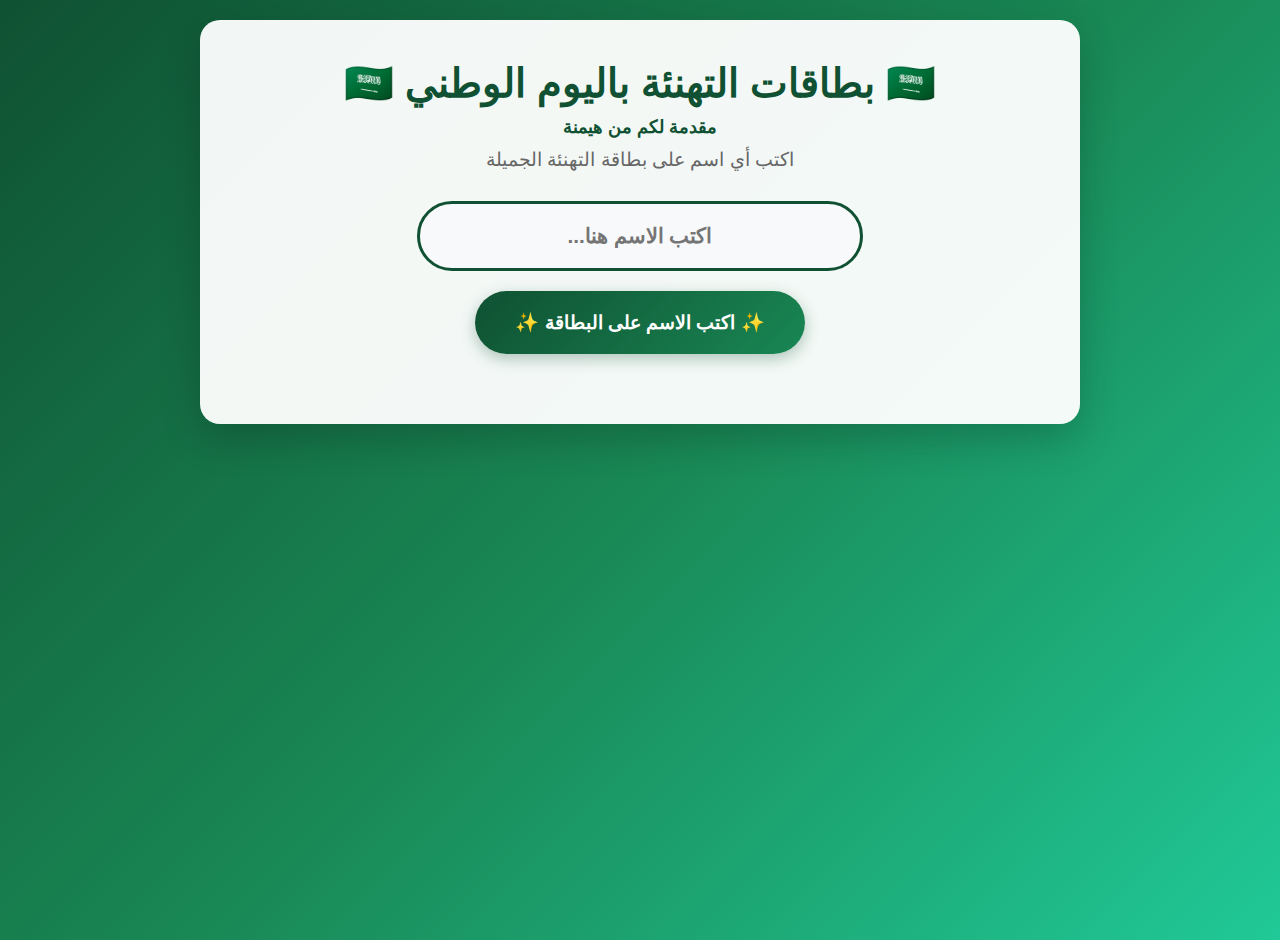
<file: index.html>
<!DOCTYPE html>
<html dir="rtl">
<head>
    <meta charset="UTF-8">
    <meta name="viewport" content="width=device-width, initial-scale=1.0">
    <title>بطاقات التهنئة باليوم الوطني</title>
    <link rel="icon" href="2.png" type="image/png">
    <style>
        body {
            font-family: 'Arial', sans-serif;
            background: linear-gradient(135deg, #0f5132 0%, #198754 50%, #20c997 100%);
            margin: 0;
            padding: 20px;
            min-height: 100vh;
            color: #333;
        }
        .container {
            max-width: 800px;
            margin: 0 auto;
            background: rgba(255, 255, 255, 0.95);
            padding: 40px;
            border-radius: 20px;
            box-shadow: 0 15px 40px rgba(0, 0, 0, 0.2);
            text-align: center;
        }
        .header {
            margin-bottom: 30px;
        }
        .header h1 {
            color: #0f5132;
            font-size: 2.5rem;
            margin: 0 0 10px 0;
            font-weight: bold;
        }
        .header p {
            color: #666;
            font-size: 1.2rem;
            margin: 0;
        }
        .input-section {
            margin: 30px 0;
        }
        #name {
            padding: 20px;
            font-size: 1.3rem;
            width: 100%;
            max-width: 400px;
            border: 3px solid #0f5132;
            border-radius: 50px;
            text-align: center;
            font-weight: 600;
            background: #f8f9fa;
            transition: all 0.3s ease;
        }
        #name:focus {
            outline: none;
            background: white;
            box-shadow: 0 0 0 5px rgba(15, 81, 50, 0.2);
        }
        .generate-btn {
            background: linear-gradient(135deg, #0f5132, #198754);
            color: white;
            border: none;
            padding: 20px 40px;
            font-size: 1.2rem;
            font-weight: 600;
            border-radius: 50px;
            cursor: pointer;
            margin-top: 20px;
            transition: all 0.3s ease;
            box-shadow: 0 5px 15px rgba(15, 81, 50, 0.3);
        }
        .generate-btn:hover {
            transform: translateY(-3px);
            box-shadow: 0 8px 25px rgba(15, 81, 50, 0.4);
        }
        .canvas-container {
            margin: 40px 0;
            padding: 20px;
            background: white;
            border-radius: 15px;
            box-shadow: 0 10px 30px rgba(0, 0, 0, 0.1);
        }
        #canvas {
            max-width: 100%;
            border-radius: 10px;
            box-shadow: 0 5px 15px rgba(0, 0, 0, 0.2);
            cursor: pointer;
        }
        .download-btn {
            background: linear-gradient(135deg, #17a2b8, #138496);
            color: white;
            border: none;
            padding: 15px 30px;
            font-size: 1.1rem;
            font-weight: 600;
            border-radius: 25px;
            cursor: pointer;
            margin: 20px 10px;
            transition: all 0.3s ease;
            box-shadow: 0 5px 15px rgba(23, 162, 184, 0.3);
        }
        .download-btn:hover {
            transform: translateY(-2px);
            box-shadow: 0 8px 20px rgba(23, 162, 184, 0.4);
        }
        .success-msg {
            background: linear-gradient(135deg, #d1eddb, #c3e6cb);
            color: #155724;
            padding: 20px;
            border-radius: 15px;
            margin: 20px 0;
            font-weight: 600;
            border: 2px solid #c3e6cb;
        }
        @media (max-width: 768px) {
            .container { padding: 20px; }
            .header h1 { font-size: 2rem; }
            #name { width: 90%; }
        }
    </style>
</head>
<body>
    <div class="container">
        <div class="header">
            <h1>🇸🇦 بطاقات التهنئة باليوم الوطني 🇸🇦</h1>
            <p style="color: #0f5132; font-weight: 600; font-size: 1.1rem; margin: 10px 0;">مقدمة لكم من هيمنة</p>
            <p>اكتب أي اسم على بطاقة التهنئة الجميلة</p>
        </div>
        
        <div class="input-section">
            <input type="text" id="name" placeholder="اكتب الاسم هنا...">
            <br>
            <button class="generate-btn" onclick="writeOnCard()">✨ اكتب الاسم على البطاقة ✨</button>
        </div>
        
        <div class="canvas-container" id="canvasContainer" style="display: none;">
            <canvas id="canvas"></canvas>
            <div>
                <button class="download-btn" onclick="download()">📥 تحميل البطاقة</button>
                <button class="download-btn" onclick="saveToGallery()">📱 حفظ في الصور</button>
                <button class="download-btn" onclick="shareCard()">📤 مشاركة</button>
                <button class="download-btn" onclick="newName()">✏️ اسم جديد</button>
            </div>
        </div>
    </div>

    <script>
        let canvas = document.getElementById('canvas');
        let ctx = canvas.getContext('2d');
        let img = new Image();

        // تحميل البطاقة تلقائياً
        img.onload = function() {
            canvas.width = img.width;
            canvas.height = img.height;
            console.log('تم تحميل البطاقة بنجاح!');
        }
        
        img.onerror = function() {
            alert('لم يتم العثور على card.png - تأكد من وجود الملف');
            console.log('خطأ في تحميل الصورة');
        }
        
        img.src = 'card.png'; // تحميل البطاقة الأصلية

        function writeOnCard() {
            let name = document.getElementById('name').value.trim();
            if (!name) {
                alert('اكتب اسمك أولاً!');
                return;
            }

            // التأكد من تحميل الصورة
            if (!img.complete || img.naturalWidth === 0) {
                alert('انتظر قليلاً حتى يتم تحميل البطاقة، ثم جرب مرة أخرى');
                return;
            }

            console.log('بدء كتابة الاسم:', name);
            
            // رسم الصورة الأصلية
            ctx.drawImage(img, 0, 0);
            console.log('تم رسم الصورة');

            // كتابة الاسم
            ctx.textAlign = 'center';
            let fontSize = Math.min(canvas.width, canvas.height) * 0.08;
            ctx.font = `bold ${fontSize}px Arial`;
            
            let x = canvas.width / 2;
            let y = canvas.height * 0.42;
            
            // كتابة الاسم مباشرة على الصورة
            ctx.fillStyle = '#0f5132'; // أخضر
            ctx.strokeStyle = 'white'; // حدود بيضاء للوضوح
            ctx.lineWidth = 3;
            
            ctx.strokeText(name, x, y); // حدود بيضاء
            ctx.fillText(name, x, y);   // النص الأخضر
            
            // إظهار البطاقة مع رسالة نجاح
            document.getElementById('canvasContainer').style.display = 'block';
            
            // إضافة رسالة نجاح
            let successMsg = document.createElement('div');
            successMsg.className = 'success-msg';
            successMsg.innerHTML = `🎉 تم إنشاء بطاقة التهنئة باسم "${name}" بنجاح! 🎉`;
            
            let container = document.getElementById('canvasContainer');
            if (!container.querySelector('.success-msg')) {
                container.insertBefore(successMsg, container.firstChild);
            }
        }

        function download() {
            let name = document.getElementById('name').value.trim();
            if (!name) {
                alert('يرجى كتابة اسم أولاً!');
                return;
            }
            
            // التأكد من وجود البطاقة
            if (canvas.width === 0 || canvas.height === 0) {
                alert('يرجى إنشاء البطاقة أولاً!');
                return;
            }
            
            // استخدام toBlob بدلاً من toDataURL
            canvas.toBlob(function(blob) {
                if (blob) {
                    // إنشاء URL للـ blob
                    let url = URL.createObjectURL(blob);
                    
                    // إنشاء رابط التحميل
                    let link = document.createElement('a');
                    link.href = url;
                    link.download = `بطاقة_تهنئة_${name}.png`;
                    
                    // تفعيل التحميل
                    document.body.appendChild(link);
                    link.click();
                    document.body.removeChild(link);
                    
                    // تنظيف الـ URL
                    setTimeout(() => {
                        URL.revokeObjectURL(url);
                    }, 100);
                    
                    alert('تم تحميل البطاقة بنجاح! 📥');
                } else {
                    // إذا فشل toBlob، استخدم الطريقة القديمة
                    try {
                        let link = document.createElement('a');
                        link.href = canvas.toDataURL('image/png');
                        link.download = `بطاقة_تهنئة_${name}.png`;
                        document.body.appendChild(link);
                        link.click();
                        document.body.removeChild(link);
                        alert('تم تحميل البطاقة! 📥');
                    } catch (e) {
                        alert('عذراً، المتصفح لا يدعم التحميل المباشر. اضغط كليك يمين على البطاقة واختر "حفظ الصورة"');
                    }
                }
            }, 'image/png', 1.0);
        }
        
        function openInNewTab() {
            let name = document.getElementById('name').value.trim();
            if (!name) {
                alert('يرجى كتابة اسم أولاً!');
                return;
            }
            
            // حل بسيط: تحويل Canvas إلى صورة وعرضها
            try {
                let dataURL = canvas.toDataURL('image/png', 1.0);
                
                // إنشاء عنصر صورة جديد
                let img = document.createElement('img');
                img.src = dataURL;
                img.style.cssText = `
                    position: fixed;
                    top: 50%;
                    left: 50%;
                    transform: translate(-50%, -50%);
                    max-width: 90vw;
                    max-height: 90vh;
                    z-index: 10000;
                    border-radius: 10px;
                    box-shadow: 0 10px 30px rgba(0,0,0,0.5);
                    cursor: pointer;
                `;
                
                // إنشاء خلفية
                let overlay = document.createElement('div');
                overlay.style.cssText = `
                    position: fixed;
                    top: 0;
                    left: 0;
                    width: 100%;
                    height: 100%;
                    background: rgba(0,0,0,0.8);
                    z-index: 9999;
                    display: flex;
                    align-items: center;
                    justify-content: center;
                    flex-direction: column;
                `;
                
                // رسالة
                let message = document.createElement('div');
                message.style.cssText = `
                    color: white;
                    font-size: 1.2rem;
                    margin-bottom: 20px;
                    text-align: center;
                `;
                message.innerHTML = `
                    <h3>بطاقة تهنئة - ${name}</h3>
                    <p>اضغط كليك يمين على الصورة واختر "حفظ الصورة"</p>
                    <p style="font-size: 0.9rem; opacity: 0.8;">اضغط في أي مكان للإغلاق</p>
                `;
                
                overlay.appendChild(message);
                overlay.appendChild(img);
                
                // إغلاق عند النقر
                overlay.addEventListener('click', function() {
                    document.body.removeChild(overlay);
                });
                
                // إضافة للصفحة
                document.body.appendChild(overlay);
                
            } catch (error) {
                alert('حدث خطأ. جرب الضغط كليك يمين على البطاقة واختر "حفظ الصورة"');
            }
        }

        // حفظ في الصور (للجوال خاصة)
        function saveToGallery() {
            let name = document.getElementById('name').value.trim();
            if (!name) {
                alert('يرجى كتابة اسم أولاً!');
                return;
            }
            
            // تحويل Canvas إلى Blob
            canvas.toBlob(function(blob) {
                if (blob) {
                    // للجوال: استخدام Web Share API مع الملف
                    if (navigator.share && navigator.canShare && navigator.canShare({ files: [new File([blob], 'temp.png', { type: 'image/png' })] })) {
                        const file = new File([blob], `بطاقة_تهنئة_${name}.png`, { type: 'image/png' });
                        navigator.share({
                            title: 'بطاقة تهنئة باليوم الوطني',
                            text: `بطاقة تهنئة باسم ${name}`,
                            files: [file]
                        }).then(() => {
                            alert('تم! يمكنك الآن حفظ الصورة في معرض الصور 📱');
                        }).catch(() => {
                            // إذا فشل، استخدم الطريقة العادية
                            fallbackSave(blob, name);
                        });
                    } else {
                        // للكمبيوتر أو الجوالات القديمة
                        fallbackSave(blob, name);
                    }
                } else {
                    alert('حدث خطأ في إنشاء الصورة');
                }
            }, 'image/png', 1.0);
        }
        
        // طريقة احتياطية للحفظ
        function fallbackSave(blob, name) {
            const url = URL.createObjectURL(blob);
            const link = document.createElement('a');
            link.href = url;
            link.download = `بطاقة_تهنئة_${name}.png`;
            
            // للجوال: فتح في نافذة جديدة
            if (/iPhone|iPad|iPod|Android/i.test(navigator.userAgent)) {
                // إنشاء صفحة خاصة للجوال
                const newWindow = window.open('', '_blank');
                if (newWindow) {
                    newWindow.document.write(`
                        <html>
                        <head>
                            <meta name="viewport" content="width=device-width, initial-scale=1.0">
                            <title>حفظ البطاقة</title>
                        </head>
                        <body style="margin:0; padding:20px; text-align:center; background:#f5f5f5; font-family:Arial;">
                            <h2>بطاقة تهنئة - ${name}</h2>
                            <img src="${url}" style="max-width:100%; border-radius:10px; margin:20px 0;">
                            <div style="background:#e3f2fd; padding:15px; border-radius:10px; margin:20px 0;">
                                <p style="margin:0; color:#1565c0; font-weight:600;">📱 للحفظ في معرض الصور:</p>
                                <p style="margin:5px 0; color:#666;">اضغط مطولاً على الصورة ← اختر "حفظ في الصور"</p>
                            </div>
                        </body>
                        </html>
                    `);
                    newWindow.document.close();
                } else {
                    alert('اضغط مطولاً على البطاقة واختر "حفظ الصورة" 📱');
                }
            } else {
                // للكمبيوتر: تحميل مباشر
                document.body.appendChild(link);
                link.click();
                document.body.removeChild(link);
                alert('تم تحميل البطاقة! 📥');
            }
            
            setTimeout(() => URL.revokeObjectURL(url), 1000);
        }
        
        // مشاركة البطاقة
        function shareCard() {
            let name = document.getElementById('name').value.trim();
            if (!name) {
                alert('يرجى كتابة اسم أولاً!');
                return;
            }
            
            canvas.toBlob(function(blob) {
                if (blob && navigator.share) {
                    const file = new File([blob], `بطاقة_تهنئة_${name}.png`, { type: 'image/png' });
                    navigator.share({
                        title: 'بطاقة تهنئة باليوم الوطني',
                        text: `بطاقة تهنئة مخصصة باسم ${name} بمناسبة اليوم الوطني السعودي 🇸🇦`,
                        files: [file]
                    }).catch(() => {
                        // إذا فشل، افتح خيارات المشاركة
                        showShareOptions(name);
                    });
                } else {
                    // للمتصفحات التي لا تدعم Web Share
                    showShareOptions(name);
                }
            }, 'image/png', 1.0);
        }
        
        // عرض خيارات المشاركة
        function showShareOptions(name) {
            const shareText = `بطاقة تهنئة مخصصة باسم ${name} بمناسبة اليوم الوطني السعودي 🇸🇦`;
            const shareUrl = window.location.href;
            
            const options = [
                { name: 'واتساب', url: `https://wa.me/?text=${encodeURIComponent(shareText)}`, icon: '💬' },
                { name: 'تويتر', url: `https://twitter.com/intent/tweet?text=${encodeURIComponent(shareText)}`, icon: '🐦' },
                { name: 'فيسبوك', url: `https://www.facebook.com/sharer.php?u=${encodeURIComponent(shareUrl)}`, icon: '📘' }
            ];
            
            let optionsHtml = options.map(opt => 
                `<a href="${opt.url}" target="_blank" style="display:block; padding:15px; margin:10px 0; background:${getColorForPlatform(opt.name)}; color:white; text-decoration:none; border-radius:10px; font-weight:600;">
                    ${opt.icon} مشاركة عبر ${opt.name}
                </a>`
            ).join('');
            
            // عرض خيارات المشاركة
            let overlay = document.createElement('div');
            overlay.style.cssText = `
                position: fixed; top: 0; left: 0; width: 100%; height: 100%; 
                background: rgba(0,0,0,0.8); z-index: 10000; 
                display: flex; align-items: center; justify-content: center;
            `;
            overlay.innerHTML = `
                <div style="background: white; padding: 30px; border-radius: 20px; max-width: 400px; width: 90%; text-align: center;">
                    <h3 style="color: #0f5132; margin-bottom: 20px;">📤 مشاركة البطاقة</h3>
                    ${optionsHtml}
                    <button onclick="this.parentElement.parentElement.remove()" style="margin-top: 20px; padding: 10px 20px; background: #666; color: white; border: none; border-radius: 10px; cursor: pointer;">إغلاق</button>
                </div>
            `;
            document.body.appendChild(overlay);
        }
        
        function getColorForPlatform(platform) {
            const colors = {
                'واتساب': '#25D366',
                'تويتر': '#1DA1F2', 
                'فيسبوك': '#4267B2'
            };
            return colors[platform] || '#666';
        }

        function newName() {
            document.getElementById('name').value = '';
            document.getElementById('name').focus();
            document.getElementById('canvasContainer').style.display = 'none';
        }
    </script>
</body>
</html>
</file>
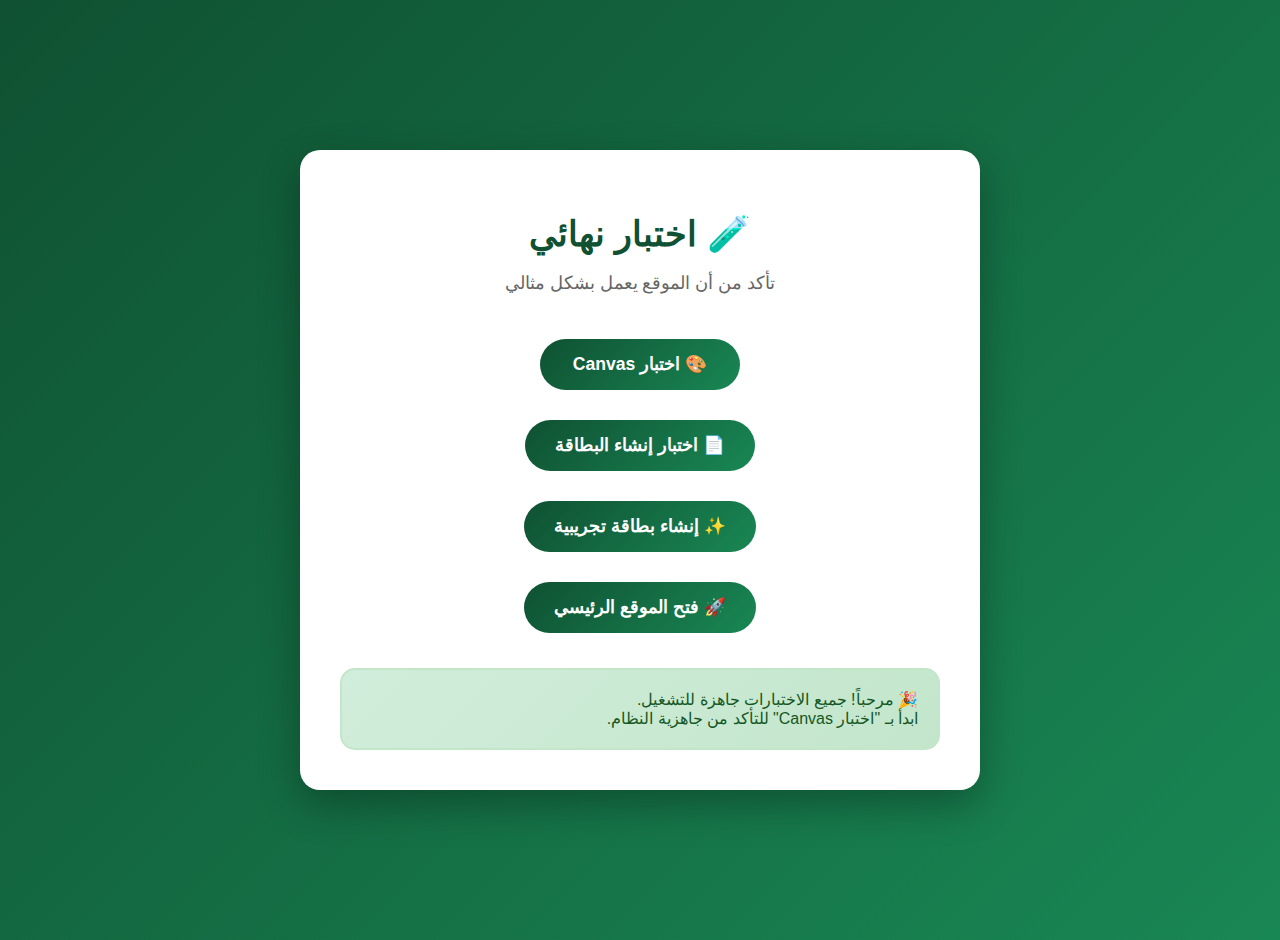
<file: final-test.html>
<!DOCTYPE html>
<html lang="ar" dir="rtl">
<head>
    <meta charset="UTF-8">
    <meta name="viewport" content="width=device-width, initial-scale=1.0">
    <title>اختبار نهائي - بطاقات التهنئة</title>
    <style>
        body {
            font-family: Arial, sans-serif;
            padding: 20px;
            background: linear-gradient(135deg, #0f5132, #198754);
            color: white;
            min-height: 100vh;
            display: flex;
            align-items: center;
            justify-content: center;
            margin: 0;
        }
        .test-container {
            background: white;
            color: #333;
            padding: 40px;
            border-radius: 20px;
            box-shadow: 0 15px 40px rgba(0,0,0,0.3);
            text-align: center;
            max-width: 600px;
            width: 90%;
        }
        .test-button {
            background: linear-gradient(135deg, #0f5132, #198754);
            color: white;
            padding: 15px 30px;
            border: none;
            border-radius: 50px;
            font-size: 1.1rem;
            cursor: pointer;
            margin: 15px;
            transition: all 0.3s;
            min-width: 200px;
            font-weight: 600;
        }
        .test-button:hover {
            transform: translateY(-3px);
            box-shadow: 0 8px 25px rgba(0,0,0,0.3);
        }
        .result {
            margin-top: 20px;
            padding: 20px;
            border-radius: 15px;
            display: none;
            text-align: right;
        }
        .success { 
            background: linear-gradient(135deg, #d1eddb, #c3e6cb); 
            color: #155724; 
            border: 2px solid #c3e6cb; 
        }
        .error { 
            background: linear-gradient(135deg, #f8d7da, #f5c6cb); 
            color: #721c24; 
            border: 2px solid #f5c6cb; 
        }
        h1 { 
            color: #0f5132; 
            margin-bottom: 10px; 
            font-size: 2.2rem;
        }
        p { 
            color: #666; 
            margin-bottom: 30px; 
            font-size: 1.1rem;
        }
        .demo-card {
            background: linear-gradient(135deg, #f8f9fa, #e8f5e8);
            border: 3px solid #0f5132;
            border-radius: 15px;
            padding: 30px;
            margin: 20px 0;
            display: none;
        }
    </style>
</head>
<body>
    <div class="test-container">
        <h1>🧪 اختبار نهائي</h1>
        <p>تأكد من أن الموقع يعمل بشكل مثالي</p>
        
        <button class="test-button" onclick="testCanvasSupport()">🎨 اختبار Canvas</button><br>
        <button class="test-button" onclick="testCardCreation()">📄 اختبار إنشاء البطاقة</button><br>
        <button class="test-button" onclick="createDemoCard()">✨ إنشاء بطاقة تجريبية</button><br>
        <button class="test-button" onclick="openMainSite()">🚀 فتح الموقع الرئيسي</button>
        
        <div id="testResult" class="result"></div>
        <div id="demoCard" class="demo-card"></div>
    </div>

    <script>
        function showResult(message, isSuccess = true) {
            const result = document.getElementById('testResult');
            result.style.display = 'block';
            result.className = `result ${isSuccess ? 'success' : 'error'}`;
            result.innerHTML = message;
        }

        function testCanvasSupport() {
            try {
                const canvas = document.createElement('canvas');
                const ctx = canvas.getContext('2d');
                
                if (ctx) {
                    // Test basic canvas operations
                    canvas.width = 200;
                    canvas.height = 100;
                    
                    ctx.fillStyle = '#0f5132';
                    ctx.fillRect(0, 0, canvas.width, canvas.height);
                    
                    ctx.fillStyle = 'white';
                    ctx.font = '20px Arial';
                    ctx.fillText('Canvas OK!', 50, 50);
                    
                    showResult('✅ Canvas مدعوم ويعمل بشكل ممتاز!<br>يمكن إنشاء بطاقات عالية الجودة.', true);
                } else {
                    throw new Error('Canvas context not available');
                }
            } catch (error) {
                showResult('❌ خطأ في Canvas: ' + error.message, false);
            }
        }

        function testCardCreation() {
            try {
                showResult('🔄 جاري اختبار إنشاء البطاقة...', true);
                
                // Simulate card creation process
                const testName = 'اختبار';
                const canvas = document.createElement('canvas');
                const ctx = canvas.getContext('2d');
                
                // Set canvas size
                canvas.width = 400;
                canvas.height = 600;
                
                // Create a mini version of the card
                const saudiGreen = '#0f5132';
                const gold = '#FFD700';
                const white = '#FFFFFF';
                
                // Background
                ctx.fillStyle = white;
                ctx.fillRect(0, 0, canvas.width, canvas.height);
                
                // Border
                ctx.strokeStyle = saudiGreen;
                ctx.lineWidth = 5;
                ctx.strokeRect(0, 0, canvas.width, canvas.height);
                
                // Title
                ctx.fillStyle = saudiGreen;
                ctx.font = 'bold 24px Arial';
                ctx.textAlign = 'center';
                ctx.fillText('اليوم الوطني السعودي', canvas.width / 2, 80);
                
                // Name
                ctx.font = 'bold 32px Arial';
                ctx.fillText(testName, canvas.width / 2, 300);
                
                // Subtitle
                ctx.font = '18px Arial';
                ctx.fillText('كل عام وأنت بخير', canvas.width / 2, 350);
                
                // Convert to data URL to verify creation
                const dataUrl = canvas.toDataURL();
                
                if (dataUrl && dataUrl.startsWith('data:image/png')) {
                    showResult(`✅ تم إنشاء بطاقة تجريبية بنجاح!<br>
                              حجم البيانات: ${Math.round(dataUrl.length / 1024)} KB<br>
                              البطاقة جاهزة للتحميل والمشاركة.`, true);
                } else {
                    throw new Error('Failed to generate card data');
                }
            } catch (error) {
                showResult('❌ خطأ في إنشاء البطاقة: ' + error.message, false);
            }
        }

        function createDemoCard() {
            try {
                const demoCard = document.getElementById('demoCard');
                
                demoCard.innerHTML = `
                    <div style="text-align: center; color: #0f5132;">
                        <h2 style="margin: 0 0 20px 0; font-size: 1.8rem;">🇸🇦 اليوم الوطني السعودي 🇸🇦</h2>
                        <p style="color: #FFD700; font-size: 1.2rem; font-weight: bold; margin: 10px 0;">94</p>
                        
                        <div style="background: white; border: 3px solid #0f5132; border-radius: 10px; padding: 20px; margin: 20px 0;">
                            <h3 style="color: #0f5132; font-size: 1.8rem; margin: 0;">مرحبا بالجميع</h3>
                        </div>
                        
                        <p style="color: #0f5132; margin: 15px 0;">⭐ كل عام وأنتم بخير ⭐</p>
                        <p style="color: #0f5132; font-size: 0.9rem;">بمناسبة اليوم الوطني للمملكة العربية السعودية</p>
                        <h4 style="color: #0f5132; margin: 20px 0;">💚 دام عزك يا وطن 💚</h4>
                    </div>
                `;
                
                demoCard.style.display = 'block';
                showResult('✅ تم إنشاء بطاقة تجريبية HTML بنجاح!<br>هذا مثال على الشكل النهائي للبطاقة.', true);
                
                // Scroll to demo card
                demoCard.scrollIntoView({ behavior: 'smooth' });
            } catch (error) {
                showResult('❌ خطأ في إنشاء البطاقة التجريبية: ' + error.message, false);
            }
        }

        function openMainSite() {
            try {
                window.open('index.html', '_blank');
                showResult('🚀 تم فتح الموقع الرئيسي في نافذة جديدة!<br>يمكنك الآن إدخال اسمك وإنشاء بطاقتك الخاصة.', true);
            } catch (error) {
                showResult('❌ خطأ في فتح الموقع: ' + error.message, false);
            }
        }

        // Auto-run canvas test on page load
        window.onload = function() {
            setTimeout(() => {
                showResult('🎉 مرحباً! جميع الاختبارات جاهزة للتشغيل.<br>ابدأ بـ "اختبار Canvas" للتأكد من جاهزية النظام.', true);
            }, 500);
        };
    </script>
</body>
</html>
</file>
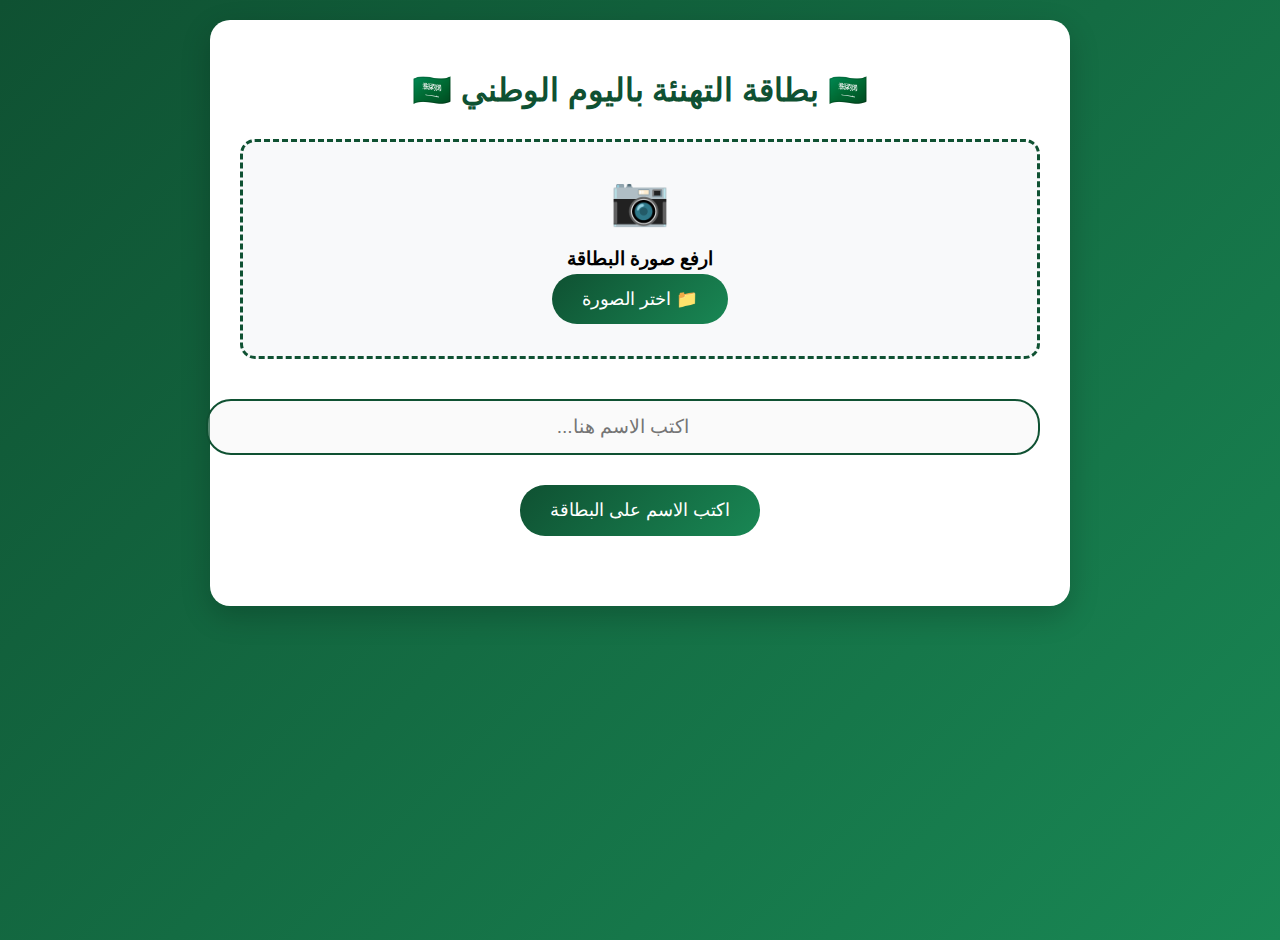
<file: simple.html>
<!DOCTYPE html>
<html lang="ar" dir="rtl">
<head>
    <meta charset="UTF-8">
    <meta name="viewport" content="width=device-width, initial-scale=1.0">
    <title>بطاقة التهنئة</title>
    <style>
        body {
            font-family: Arial, sans-serif;
            background: linear-gradient(135deg, #0f5132, #198754);
            margin: 0;
            padding: 20px;
            min-height: 100vh;
        }
        .container {
            max-width: 800px;
            margin: 0 auto;
            background: white;
            padding: 30px;
            border-radius: 20px;
            box-shadow: 0 10px 30px rgba(0,0,0,0.2);
        }
        h1 {
            color: #0f5132;
            text-align: center;
            margin-bottom: 30px;
        }
        .upload-area {
            border: 3px dashed #0f5132;
            border-radius: 15px;
            padding: 30px;
            text-align: center;
            margin-bottom: 20px;
            background: #f8f9fa;
        }
        .name-input {
            width: 100%;
            padding: 15px;
            border: 2px solid #0f5132;
            border-radius: 25px;
            font-size: 1.2rem;
            text-align: center;
            margin: 20px 0;
        }
        .btn {
            background: linear-gradient(135deg, #0f5132, #198754);
            color: white;
            border: none;
            padding: 15px 30px;
            border-radius: 25px;
            font-size: 1.1rem;
            cursor: pointer;
            margin: 10px;
        }
        .btn:hover {
            transform: translateY(-2px);
        }
        #result {
            margin-top: 30px;
            text-align: center;
        }
        canvas {
            max-width: 100%;
            border-radius: 10px;
            box-shadow: 0 5px 15px rgba(0,0,0,0.2);
            margin: 20px 0;
        }
    </style>
</head>
<body>
    <div class="container">
        <h1>🇸🇦 بطاقة التهنئة باليوم الوطني 🇸🇦</h1>
        
        <div class="upload-area">
            <p style="font-size: 3rem; margin: 0;">📷</p>
            <h3>ارفع صورة البطاقة</h3>
            <input type="file" id="imageInput" accept="image/*" style="display: none;">
            <label for="imageInput" class="btn">📁 اختر الصورة</label>
            <p id="uploadStatus"></p>
        </div>

        <input type="text" id="nameInput" class="name-input" placeholder="اكتب الاسم هنا..." disabled>
        <div style="text-align: center;">
            <button id="generateBtn" class="btn" disabled>اكتب الاسم على البطاقة</button>
        </div>

        <div id="result"></div>
    </div>

    <script>
        let uploadedImage = null;

        const imageInput = document.getElementById('imageInput');
        const nameInput = document.getElementById('nameInput');
        const generateBtn = document.getElementById('generateBtn');
        const uploadStatus = document.getElementById('uploadStatus');
        const result = document.getElementById('result');

        // Handle image upload
        imageInput.addEventListener('change', function(e) {
            const file = e.target.files[0];
            if (file && file.type.startsWith('image/')) {
                const reader = new FileReader();
                reader.onload = function(e) {
                    const img = new Image();
                    img.onload = function() {
                        uploadedImage = img;
                        uploadStatus.innerHTML = '✅ تم تحميل الصورة بنجاح!';
                        uploadStatus.style.color = '#155724';
                        nameInput.disabled = false;
                        nameInput.focus();
                        updateButton();
                    };
                    img.src = e.target.result;
                };
                reader.readAsDataURL(file);
            }
        });

        // Handle name input
        nameInput.addEventListener('input', updateButton);
        nameInput.addEventListener('keypress', function(e) {
            if (e.key === 'Enter' && !generateBtn.disabled) {
                generateCard();
            }
        });

        // Update button state
        function updateButton() {
            const name = nameInput.value.trim();
            if (uploadedImage && name) {
                generateBtn.disabled = false;
                generateBtn.textContent = `اكتب "${name}" على البطاقة`;
            } else {
                generateBtn.disabled = true;
                generateBtn.textContent = 'اكتب الاسم على البطاقة';
            }
        }

        // Generate card
        generateBtn.addEventListener('click', generateCard);

        function generateCard() {
            const name = nameInput.value.trim();
            if (!uploadedImage || !name) return;

            const canvas = document.createElement('canvas');
            const ctx = canvas.getContext('2d');

            // Set canvas size
            canvas.width = uploadedImage.width;
            canvas.height = uploadedImage.height;

            // Draw original image
            ctx.drawImage(uploadedImage, 0, 0);

            // Add name
            ctx.textAlign = 'center';
            ctx.textBaseline = 'middle';
            
            const fontSize = Math.min(canvas.width, canvas.height) * 0.08;
            ctx.font = `bold ${fontSize}px Arial, sans-serif`;

            const x = canvas.width * 0.5;
            const y = canvas.height * 0.7;

            // Background
            const textWidth = ctx.measureText(name).width;
            const padding = 25;
            
            ctx.fillStyle = 'rgba(255, 255, 255, 0.95)';
            ctx.fillRect(x - textWidth/2 - padding, y - fontSize/2 - 10, textWidth + padding*2, fontSize + 20);
            
            ctx.strokeStyle = '#0f5132';
            ctx.lineWidth = 3;
            ctx.strokeRect(x - textWidth/2 - padding, y - fontSize/2 - 10, textWidth + padding*2, fontSize + 20);

            // Text
            ctx.fillStyle = '#0f5132';
            ctx.fillText(name, x, y);

            // Show result
            result.innerHTML = `
                <h3>🎉 البطاقة جاهزة! 🎉</h3>
                <div style="margin: 20px 0;">
                    ${canvas.outerHTML}
                </div>
                <button onclick="downloadImage()" class="btn">📥 تحميل البطاقة</button>
                <button onclick="printImage()" class="btn">🖨️ طباعة</button>
                <button onclick="newName()" class="btn">✏️ اسم جديد</button>
            `;

            window.currentCanvas = canvas;
        }

        // Download image
        function downloadImage() {
            if (window.currentCanvas) {
                const link = document.createElement('a');
                link.download = `بطاقة_${nameInput.value.trim()}.png`;
                link.href = window.currentCanvas.toDataURL('image/png');
                link.click();
            }
        }

        // Print image
        function printImage() {
            if (window.currentCanvas) {
                const printWindow = window.open('', '_blank');
                printWindow.document.write(`
                    <html>
                    <body style="margin:0;text-align:center;">
                        <img src="${window.currentCanvas.toDataURL()}" style="max-width:100%;">
                    </body>
                    </html>
                `);
                printWindow.document.close();
                printWindow.onload = () => printWindow.print();
            }
        }

        // New name
        function newName() {
            nameInput.value = '';
            nameInput.focus();
            updateButton();
            result.innerHTML = '';
        }
    </script>
</body>
</html>
</file>
